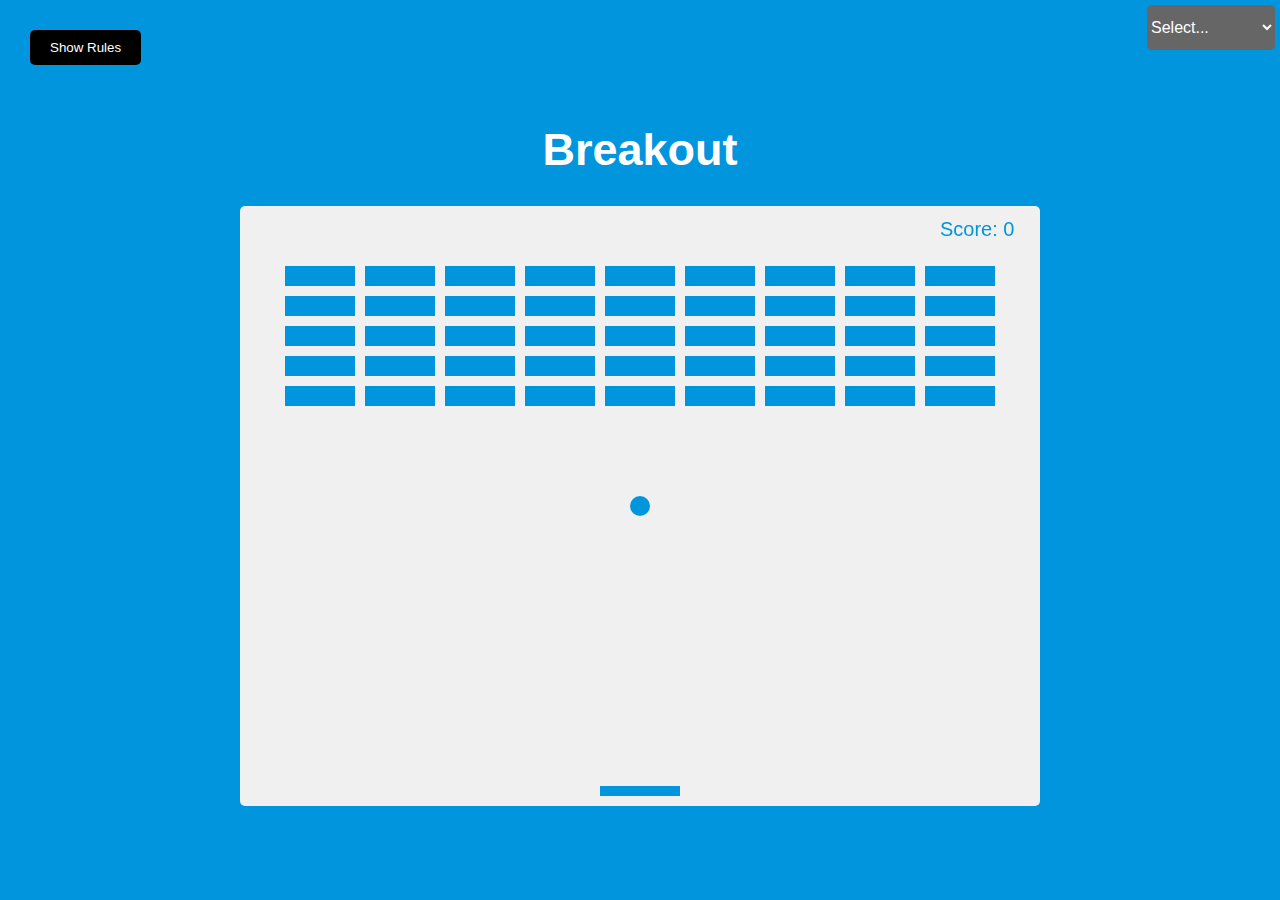
<file: breakout.html>
<!DOCTYPE html>
<html lang="en">
<head>
    <meta charset="UTF-8">
    <meta name="viewport" content="width=device-width, initial-scale=1.0">
    <title>Breakout</title>
    <link rel="stylesheet" href="css/breakout.css">
</head>
<body>

    <div class="web">
        <form name="web">
            <select name="websites" id="websites">
                    <option value="nothing">Select...</option>
                        <option value="https://walmart-warrior.github.io/website2x/">Home</option>
                        <option value="https://walmart-warrior.github.io/website2x/breakout.html">1. Breakout</option>
                        <option value="https://walmart-warrior.github.io/website2x/insect.html">2. Insect</option>
                        <option value="https://walmart-warrior.github.io/website2x/hangman.html">3. Hangman</option>
            </select>
        </form>
    </div>
    <h1>Breakout</h1>
    <button id="rules-btn" class="btn rules-btn">Show Rules</button>
    <div id="rules" class="rules ">
        <h2>How To Play</h2>
        <p>Use your right and left keys to move the paddle to bounce the ball up and break blocks.</p>
        <p>If you miss the ball, your score and the blocks will reset.</p>
        <p>Press p to start the game and r to reset the game.</p>
        <button id="close-btn" class="btn">Close</button>
    </div>

    <canvas id="canvas" width="800" height="600"></canvas>
</body>
<script src="js/breakout.js"></script>
<script src="js/index.js"></script>
</html>
</file>
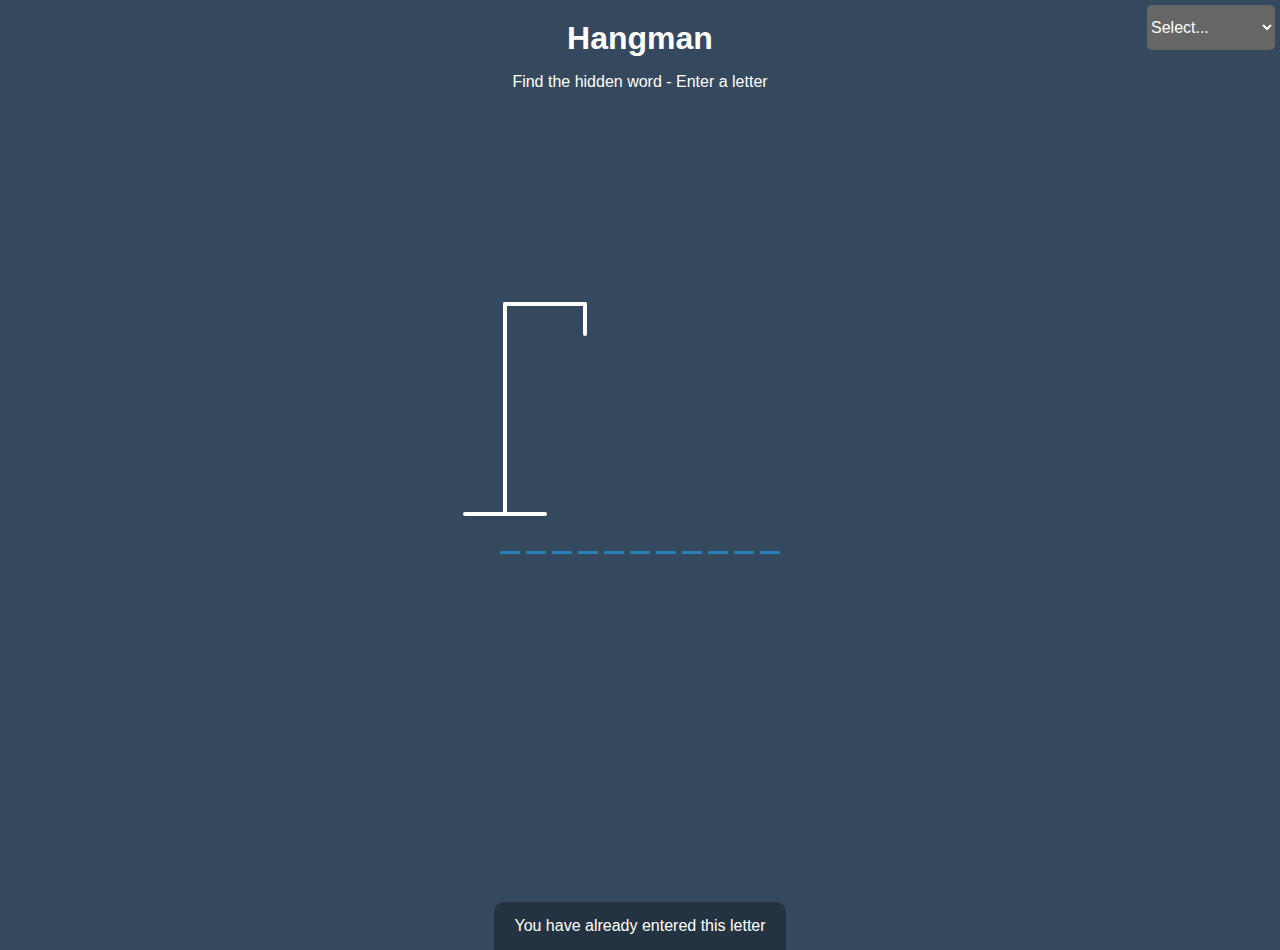
<file: hangman.html>
<!DOCTYPE html>
<html lang="en">
<head>
    <meta charset="UTF-8">
    <meta name="viewport" content="width=device-width, initial-scale=1.0">
    <title>Hangman</title>
    <link rel="stylesheet" href="css/hangman.css">
</head>
<body>
    <div class="web">
        <form name="web">
            <select name="websites" id="websites">
                    <option value="nothing">Select...</option>
                        <option value="https://walmart-warrior.github.io/website2x/">Home</option>
                        <option value="https://walmart-warrior.github.io/website2x/breakout.html">1. Breakout</option>
                        <option value="https://walmart-warrior.github.io/website2x/insect.html">2. Insect</option>
                        <option value="https://walmart-warrior.github.io/website2x/hangman.html">3. Hangman</option>
            </select>
        </form>
    </div>
<h1>Hangman</h1>
<p>Find the hidden word - Enter a letter</p>
<div class="game-container">
    <svg height="250" width="200" class="figure-container">
        <!-- rod -->
        <line x1="60" y1="20" x2="140" y2="20"/>
        <line x1="140" y1="20" x2="140" y2="50"/>
        <line x1="60" y1="20" x2="60" y2="230"/>
        <line x1="20" y1="230" x2="100" y2="230"/>

        <!-- head -->
        <circle cx="140" cy="70" r="20" class="figure-part"/>
        <!-- body -->
        <line x1="140" y1="90" x2="140" y2="150" class="figure-part"/>
        <!-- arms -->
        <line x1="140" y1="120" x2="120" y2="100" class="figure-part"/>
        <line x1="140" y1="120" x2="160" y2="100" class="figure-part"/>
        <!-- legs -->
        <line x1="140" y1="150" x2="120" y2="180" class="figure-part"/>
        <line x1="140" y1="150" x2="160" y2="180" class="figure-part"/>
    </svg>
    <div class="wrong-letters-container">
        <div id="wrong-letters"></div>
    </div>
    <div class="word" id="word">
    </div>
</div>
    <!-- Container -->
    <div class="popup-container" id="popup-container">
        <div class="popup">
            <h2 id="final-message"></h2>
            <button id="play-button">Play Again</button>
        </div>
    </div>
    <!-- Notification -->
    <div class="notification-container" id="notification-container">
        <p>You have already entered this letter</p>
    </div>
</body>
<script src="js/hangman.js"></script>
<script src="js/index.js"></script>
</html>
</file>
<file: css/breakout.css>
* {
    box-sizing: border-box;
}

body {
    background-color: #0095dd;
    display: flex;
    flex-direction: column;
    align-items: center;
    justify-content: center;
    min-height: 100vh;
    margin: 0;
    font-family: Arial, Helvetica, sans-serif;
}

canvas {
    background-color: #f0f0f0;
    display: block;
    border-radius: 5px;
}

h1 {
    font-size: 45px;
    color: white;
}

.btn {
    cursor: pointer;
    border: 0;
    padding: 10px 20px;
    background-color: #000;
    color: white;
    border-radius: 5px;
}

.btn:hover {
    background-color: #222;
}

.btn:active {
    transform: scale(0.98);
}

.rules-btn {
    position: absolute;
    top: 30px;
    left: 30px;
}

.rules {
    position: absolute;
    top: 0;
    left: 0;
    background-color: #333;
    color: white;
    min-height: 100vh;
    width: 400px;
    padding: 20px;
    line-height: 1.5;
    transform: translateX(-400px);
    transition: transform 1s ease-in-out;
}

.rules.show {
    transform: translateX(0);
}

.web {
    position: absolute;
    top: 0;
    right: 0;
    padding: 5px;
 }


.web select {
    height: 5vh;
    width: 10vw;
    background-color: #666;
    color: white;
    font-size: 16px;
    border-radius: 5px;
    border: 0;
 }
</file>
<file: css/hangman.css>
* {
    box-sizing: border-box;
}

body {
    background-color: #34495e;
    color: #ffffff;
    font-family: Arial, Helvetica, sans-serif;
    display: flex;
    flex-direction: column;
    align-items: center;
    height: 80vh;
    margin: 0;
    overflow: hidden;
}

h1 {
    margin: 20px 0 0;
}

.game-container {
    padding: 20px 30px;
    position: relative;
    margin: auto;
    height: 300px;
    width: 450px;
}

.figure-container {
    fill: transparent;
    stroke: #ffffff;
    stroke-width: 4px;
    stroke-linecap: round;

}

.figure-part{
    display: none;
}

.wrong-letters-container {
    position: absolute;
    top: 20px;
    right: 20px;
    display: flex;
    flex-direction: column;
    text-align: right;
}

.wrong-letters-container p {
    margin: 0 0 5px;
}

.wrong-letters-container span {
    font-size: 24px;
}

.word {
    display: flex;
    position: absolute;
    bottom: 10px;
    left: 50%;
    transform: translateX(-50%);
}

.letter {
    font-size: 30px;
    display: inline-flex;
    align-items: center;
    justify-content: center;
    height: 50px;
    width: 20px;
    margin: 0 3px;
    border-bottom: 3px solid #2980b9;
}

.popup-container {
    background-color: rgba(0,0,0,0.3);
    position: fixed;
    top: 0;
    bottom: 0;
    left: 0;
    right: 0;
    /* display: flex; */
    display: none;
    align-items: center;
    justify-content: center;
}

.popup {
    background: #2980b9;
    border-radius: 5px;
    box-shadow: 0 15px 10px 3px rgba(0,0,0,0.1);
    padding: 20px;
    text-align: center;
}

.popup button {
    cursor: pointer;
    background-color: #ffffff;
    color: #2980b9;
    margin-top: 20px;
    padding: 12px 20px;
    font-size: 16px;
}

.popup button:active{
    transform: scale(0.98);
}

.notification-container {
    background-color: rgba(0,0,0,0.3);
    padding: 15px 20px;
    border-radius: 10px 10px 0 0;
    position: absolute;
    bottom: -50px;
    transition: transform 0.3s ease-in-out;
}

.notification-container p {
    margin: 0;
}

.notification-container.show {
    transform: translateY(-50px);
}

.web {
    position: absolute;
    top: 0;
    right: 0;
    padding: 5px;
 }

.web select {
    height: 5vh;
    width: 10vw;
    background-color: #666;
    color: white;
    font-size: 16px;
    border-radius: 5px;
    border: 0;
 }
</file>
